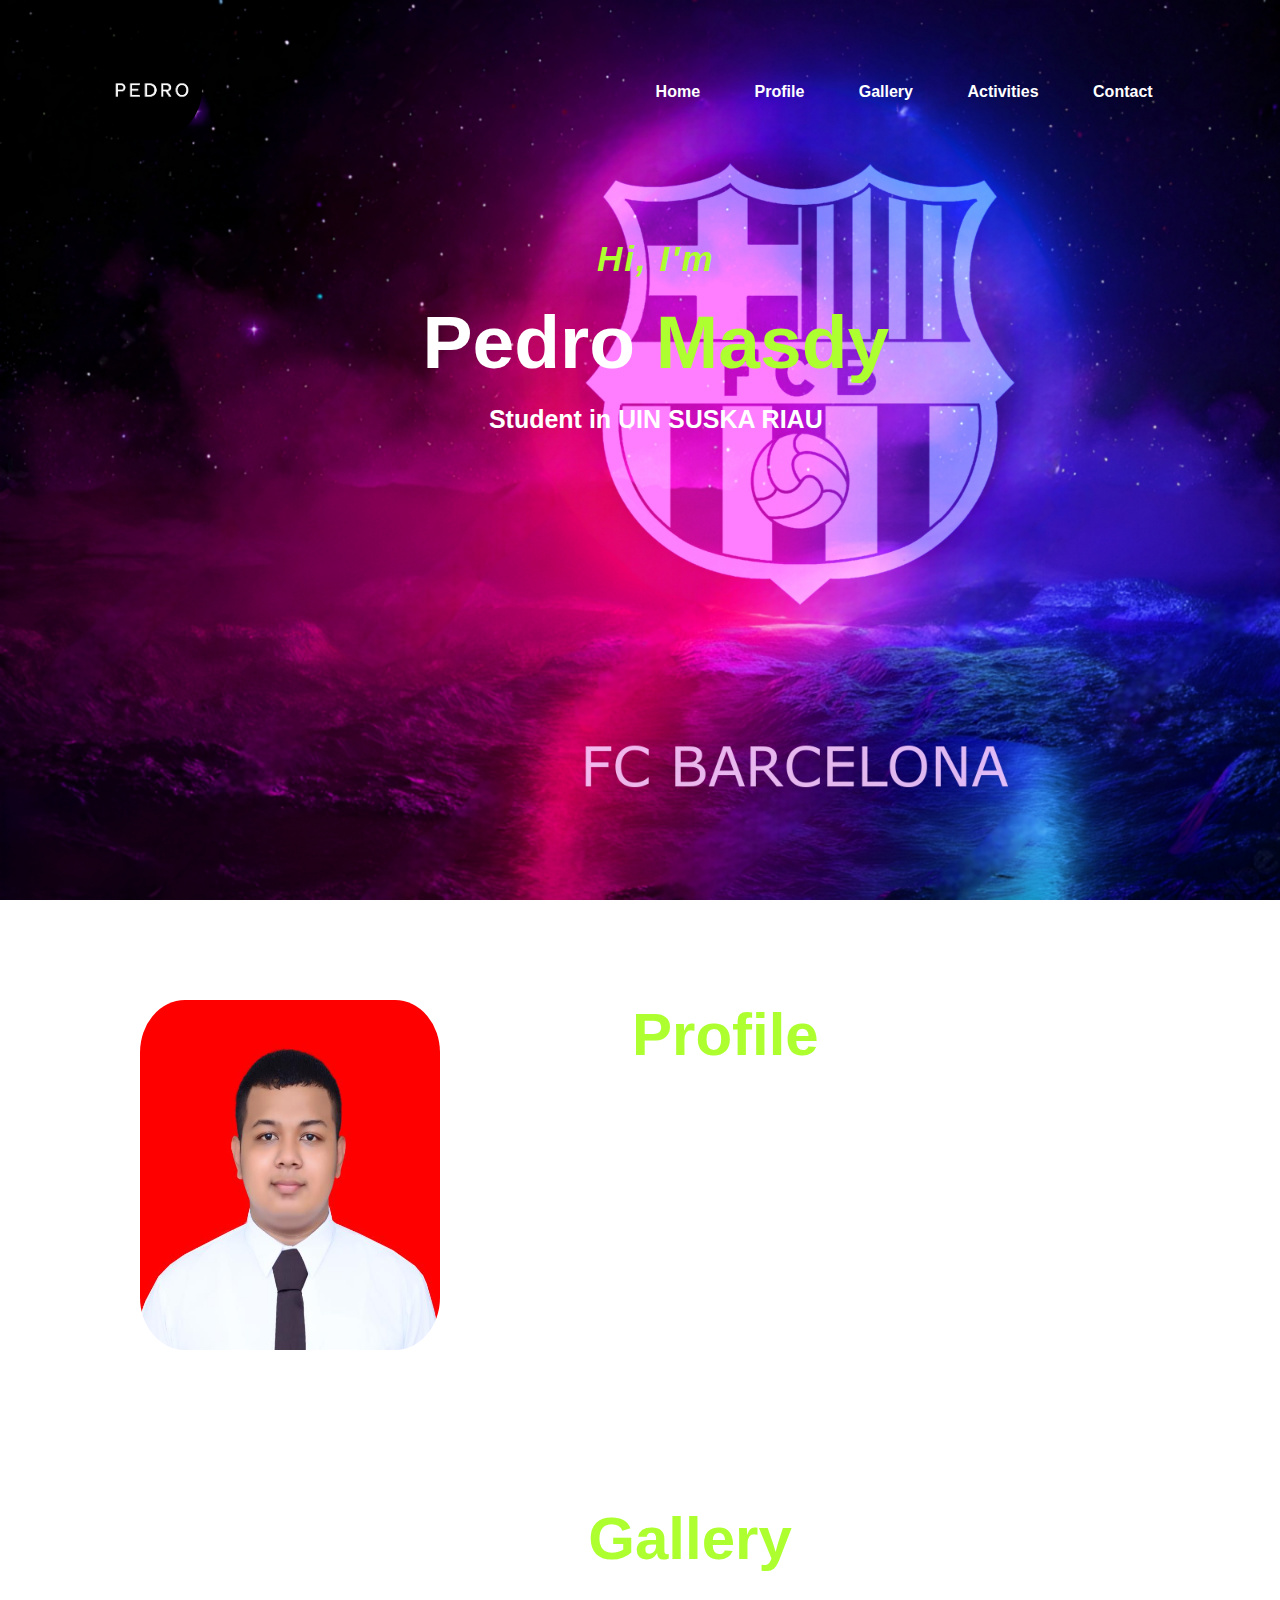
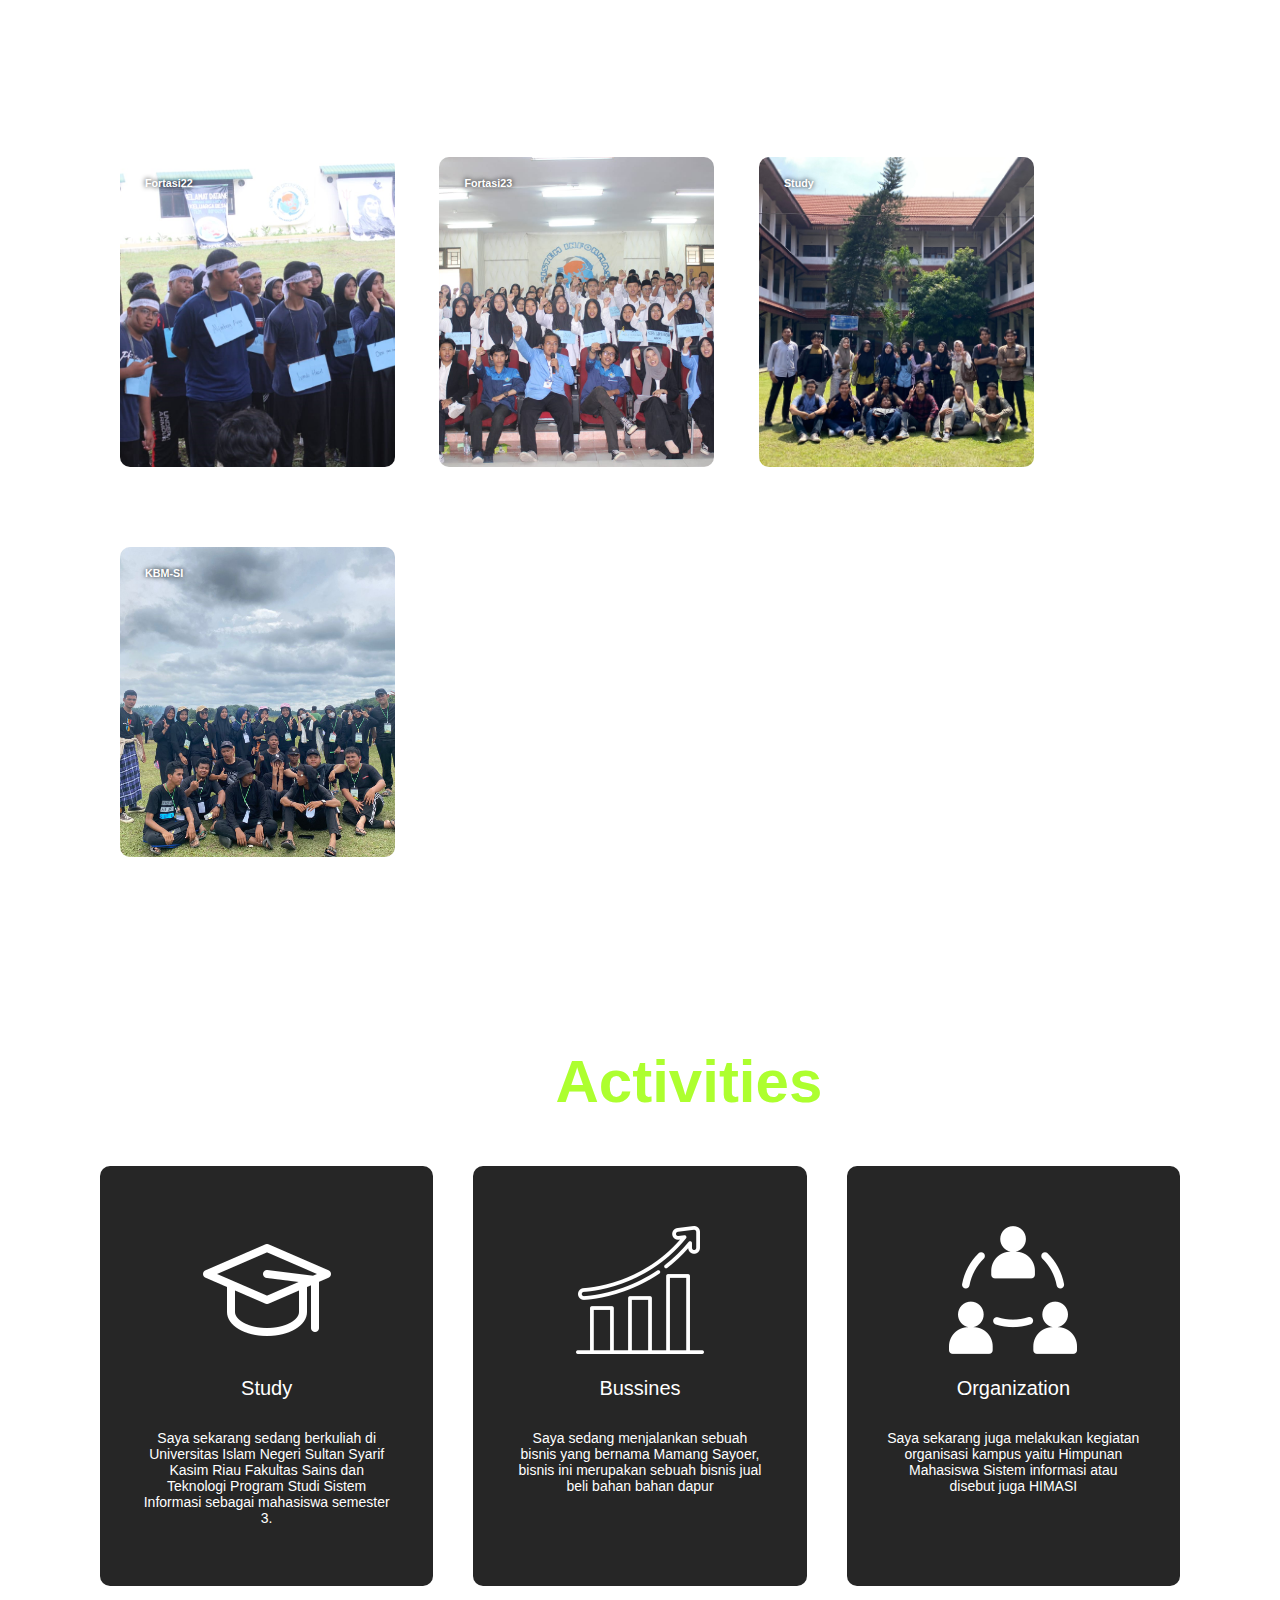
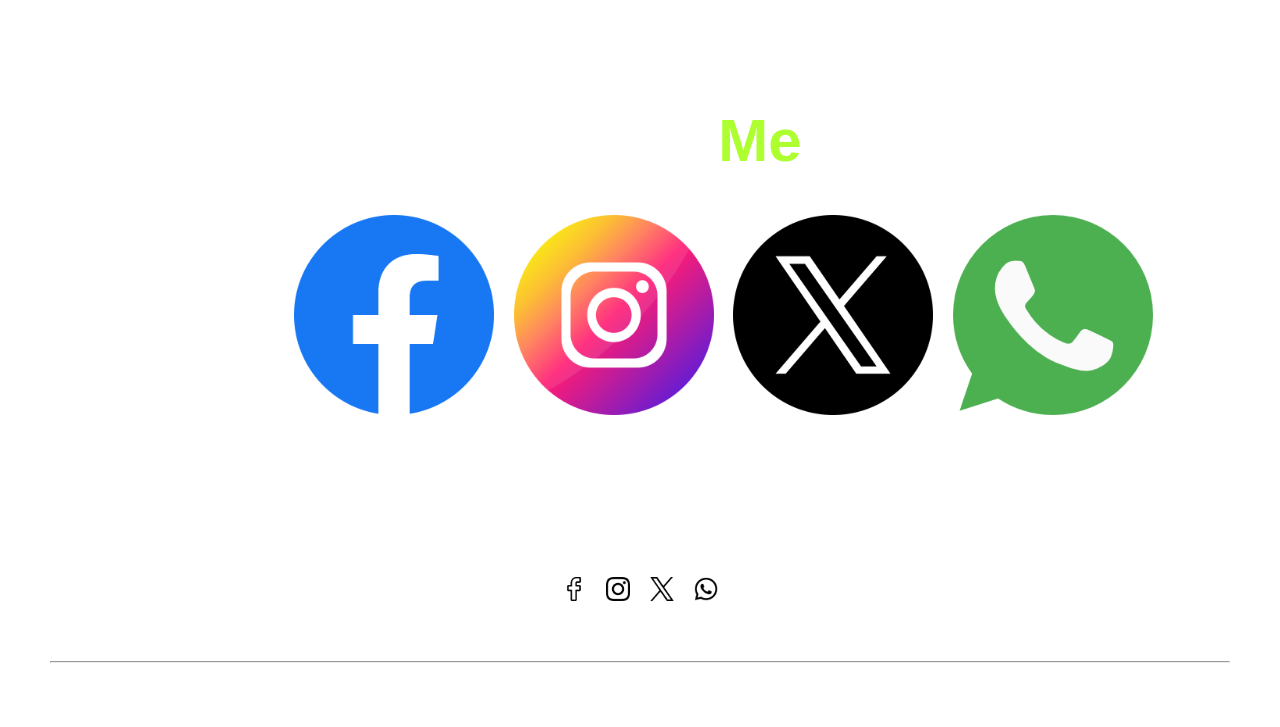
<file: index.html>
<!DOCTYPE html>
<html lang="en">
<head>
    <meta charset="UTF-8">
    <meta http-equiv="X-UA-Compatible" content="IE=edge">
    <meta name="viewport" content="width=device-width, initial-scale=1.0">
    <title>Pedro Masdy Website</title>
    <link rel="stylesheet" type="text/css" href="PEDRO2.css">
</head>
<body>
    <div id="home">
        <nav>
            <div class="logo"> 
                <a href="index.html"><img src="media/1.png"></a>   
            </div>
            <ul>
                <li><a href="Home.html">Home</a></li>
                <li><a href="Profile.html">Profile</a></li>
                <li><a href="gallery.html">Gallery</a></li>
                <li><a href="activities.html">Activities</a></li>
                <li><a href="contact.html">Contact</a></li>
            </ul>
        </nav>
        <div class="content">
            <h1>Hi, I'm</h1>
            <h2>Pedro <span>Masdy</span></h2>
            <h3>Student in UIN SUSKA RIAU</h3>
        </div>
    </div>

    <div id="profile">
        <div class="main">
            <div class="row">
                <div class="profile-main1">
                    <img src="media/pedro.jpg">
                </div>
                <div class="profile-main2">
                    <h5>My <span>Profile</span></h5>
                    <p class="p1">Perkenalkan nama saya Pedro Masdy, biasa dipanggil Nengok, 
                    Saya lahir pada tanggal 10 Desember 2003 di Kec.Tampan Kota
                    Pekanbaru Provinsi Riau. Desember ini saya berumur 20 tahun, saya tinggal di Pekanbaru</p>
                    <p class="p2">Di Pekanbaru saya berkuliah di Universitas Islam Negri Sultan Syarif 
                    Kasim Riau jurusan sistem informasi sbeagai mahasiswa semester 3. Selama berkuliah
                    saya mempelajari beberapa skill dianatarnya yaitu Perancangan sistem informasi, 
                    Database, Manajemen jaringan, dan juga Bahasa pemograman seperti java, html dan css</p>
                </div>
            </div>
        </div>
    </div>

    <div id="gallery">
        <div class="container">
            <div class="col">
                <h2>My <span>Gallery</span></h2>
                <p>Berikut ini adalah beberapa foto-foto yang sangat berkesan bagi saya seperti saya sebagai peserta FORTASI22, 
                saya sebagai Ketua Pelaksana FORTASI23, Pembelajaran Mingguan di Kampus Sukajadi, dan juga 
                mengikuti rangkaian acara Kemah Bakti Mahasiswa Sistem informasi </p>
            </div>
            <div class="col">
                <div class="card card1">
                    <h6>Fortasi22</h6>
                </div>
                <div class="card card2">
                    <h6>Fortasi23</h6>
                </div>
                <div class="card card3">
                    <h6>Study</h6>
                </div>
                <div class="card card4">
                    <h6>KBM-SI</h6>
                </div>
                <!-- <div class="card card5">
                    <h6>Study</h6> -->
                </div>
                </div>
        </div>

        <div id="activities">
            <div class="activity">
                <h2>My <span>Activities</span></h2>
                <div class="activity-list">
                    <div>
                        <a><img src="media/study.png"></a><br>
                        <h7>Study</h7>
                        <p>Saya sekarang sedang berkuliah di Universitas Islam Negeri Sultan Syarif 
                        Kasim Riau Fakultas Sains dan Teknologi Program Studi Sistem Informasi sebagai mahasiswa semester 3.</p>
                    </div>
                    <div>
                        <a><img src="media/bisnis.png"></a>
                        <h7>Bussines</h7>
                        <p>Saya sedang menjalankan sebuah bisnis yang bernama Mamang Sayoer, bisnis ini merupakan sebuah bisnis jual beli bahan bahan dapur </p>
                    </div>
                    <div>
                        <a><img src="media/organization.png"></a>
                        <h7>Organization</h7>
                        <p>Saya sekarang juga melakukan kegiatan organisasi kampus yaitu Himpunan Mahasiswa Sistem informasi
                            atau disebut juga HIMASI
                        </p>
                    </div>
                </div>
            </div>
        </div>

        <div id="contact">
            <div class="col">
                <h2 class="sub-title">Contact <span>Me</span></h2>
                <div class="contact-left">
                    <!-- <p><img src="media/paper-plane.png"></i>pedromasdy9@gmail.com</p>
                    <p><img src="media/telephone-call.png">0823 8847 9931</p> -->
                   <div style="padding-left:18%;" class="social-icons">
                        <a href="https://web.facebook.com/profile.php?id=100007355596956https://www.facebook.com/pedro.masdy.9"><img src="media/facebook1.png" height="200" width="200"></i></a>
                        <a href="https://www.instagram.com/pedro_masdy/"><img src="media/instagram1.png" height="200" width="200"></i></a>
                        <a href="https://twitter.com/pmasdy"><img src="media/twitter .png" width="200" height="200"></i></a>
                        <a href="https://wa.me/6282388479931"><img src="media/whatsapp.png" width="200" height="200"></i></a>
                    </div>
                </div>
                <div class="contact-right">
                   
                </div>
            </div>
        </div>

    <footer>
        
        <ul class="icon-social">
            <li><a href="https://web.facebook.com/profile.php?id=100007355596956"><img src="media/facebook 3.png"width="24" height="24"></a></li>
            <li><a href="https://www.instagram.com/anggimulya.21/"><img src="media/instagram 3.png"width="24" height="24"></a></li>
            <li><a href="https://twitter.com/pmasdy/"><img src="media/twitter 2.png" width="24" height="24"></a></li>
            <li><a href="https://wa.me/6282388479931"><img src="media/whatsapp (1).png" width="24" height="24"></a></li>
        </ul>
        <ul class="menu">
            <li><a href="Home.html">Home</a></li>
            <li><a href="Profile.html">Profile</a></li>
            <li><a href="gallery.html">Gallery</a></li>
            <li><a href="activities.html">Activities</a></li>
            <li><a href="contact.html">Contact</a></li>
        </ul>
       <hr> <p>Copyright by PedroMasdy</p><br>
       <!-- <p style="color: white; opacity: 100%;">Lorem ipsum dolor sit amet</p> -->
    </footer>
</body>
</html>
</file>
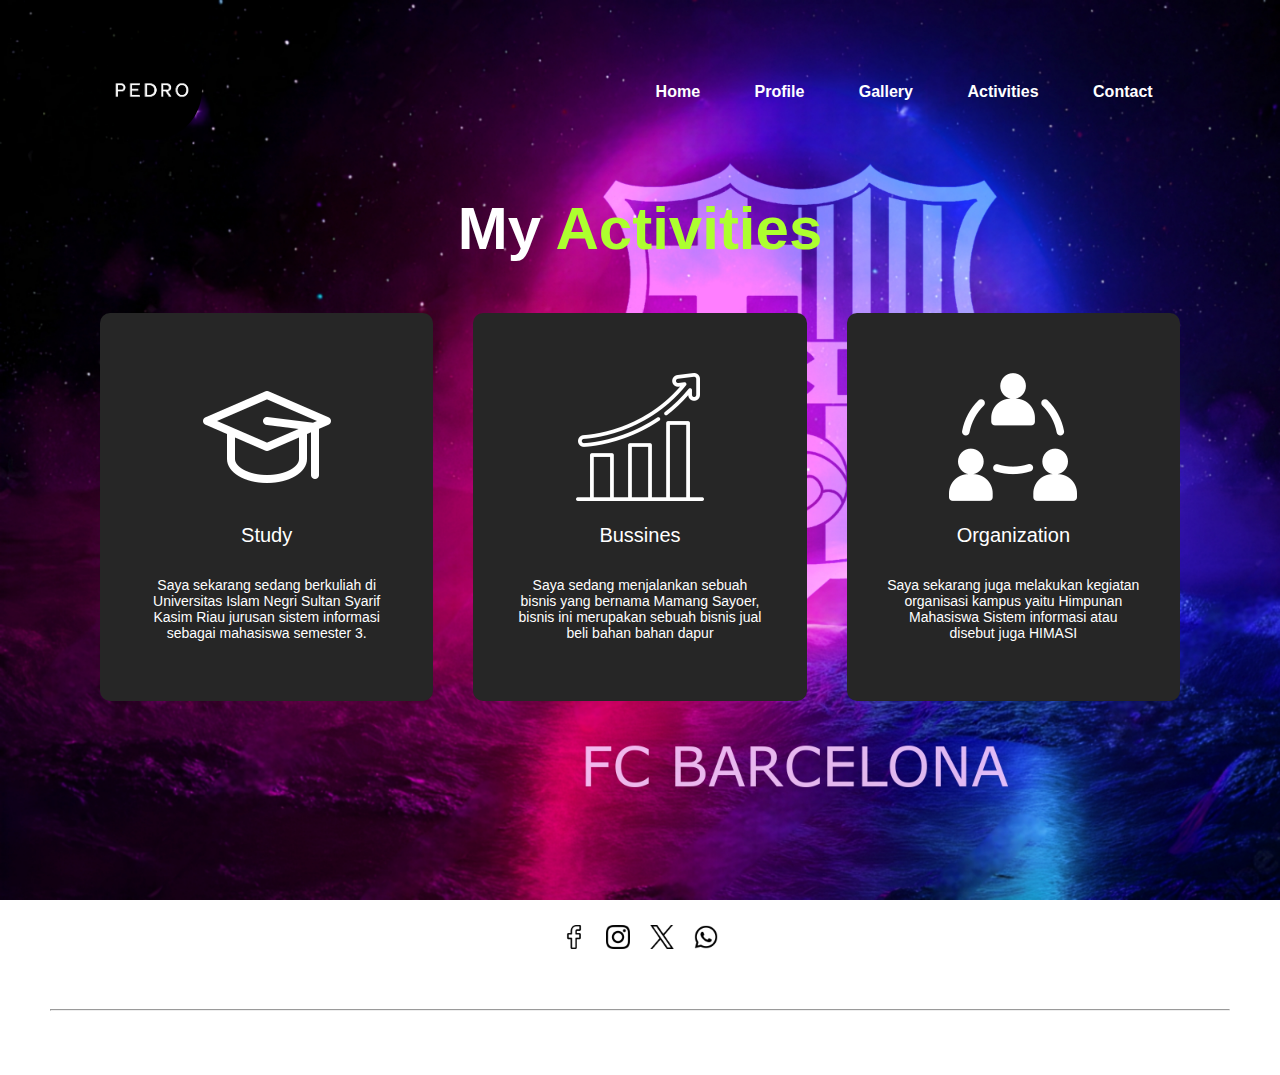
<file: activities.html>
<!DOCTYPE html>
<html lang="en">
<head>
    <meta charset="UTF-8">
    <meta http-equiv="X-UA-Compatible" content="IE=edge">
    <meta name="viewport" content="width=device-width, initial-scale=1.0">
    <title>Pedro Masdy Website</title>
    <link rel="stylesheet" type="text/css" href="PEDRO2.css">
</head>
<body>
    <div id="home">
        <nav>
            <div class="logo"> <a href="index.html"><img src="media/1.png"></a>
            </div>
            <ul>
                <li><a href="Home.html">Home</a></li>
                <li><a href="Profile.html">Profile</a></li>
                <li><a href="gallery.html">Gallery</a></li>
                <li><a href="activities.html">Activities</a></li>
                <li><a href="contact.html">Contact</a></li>
            </ul>
        </nav>
        <div id="activities">
            <div class="activity">
                <h2>My <span>Activities</span></h2>
                <div class="activity-list">
                    <div>
                        <a><img src="media/study.png"></a><br>
                        <h7>Study</h7>
                        <p>Saya sekarang sedang berkuliah di Universitas Islam Negri Sultan Syarif 
                        Kasim Riau jurusan sistem informasi sebagai mahasiswa semester 3.</p>
                    </div>
                    <div>
                        <a><img src="media/bisnis.png"></a>
                        <h7>Bussines</h7>
                        <p>Saya sedang menjalankan sebuah bisnis yang bernama Mamang Sayoer, bisnis ini merupakan sebuah bisnis jual beli bahan bahan dapur </p>
                    </div>
                    <div>
                        <a><img src="media/organization.png"></a>
                        <h7>Organization</h7>
                        <p>Saya sekarang juga melakukan kegiatan organisasi kampus yaitu Himpunan Mahasiswa Sistem informasi
                            atau disebut juga HIMASI
                        </p>
                    </div>
                </div>
            </div>
        </div>
        <!-- <div class="content">
            <h1>Hi, I'm</h1>
            <h2>Pedro <span>Masdy</span></h2>
            <h3>Student in UIN SUSKA RIAU</h3>
        </div> -->
    </div>

    <!-- <div id="profile">
        <div class="main">
            <div class="row">
                <div class="profile-main1">
                    <img src="media/pedro.jpg">
                </div>
                <div class="profile-main2">
                    <h5>My <span>Profile</span></h5>
                    <p class="p1">Perkenalkan nama saya Pedro Masdy, biasa dipanggil Nengok, 
                    Saya lahir pada tanggal 10 Desember 2003 di Kec.Tampan Kota
                    Pekanbaru Provinsi Riau. Desember ini saya berumur 20 tahun, saya tinggal di Pekanbaru</p>
                    <p class="p2">Di Pekanbaru saya berkuliah di Universitas Islam Negri Sultan Syarif 
                    Kasim Riau jurusan sistem informasi sbeagai mahasiswa semester 3. Selama berkuliah
                    saya menmmpelajari beberapa skill dianatarnya yaitu Perancangan sistem informasi, 
                    Database, Manajemen jaringan, dan juga Bahasa pemograman seperti java, html dan css</p>
                </div>
            </div>
        </div>
    </div> -->

    <!-- <div id="gallery">
        <div class="container">
            <div class="col">
                <h2>My <span>Gallery</span></h2>
                <p>Berikut ini adalah beberapa foto-foto yang sangat berkesan bagi saya seperti saya sebagai peserta FORTASI22, 
                saya sebagai Ketua Pelaksana FORTASI23, Pembelajaran Mingguan di Kampus Sukajadi, dan juga 
                mengikuti rangkaian acara Kemah Bakti Mahasiswa Sistem informasi </p>
            </div>
            <div class="col">
                <div class="card card1">
                    <h6>Fortasi22</h6>
                </div>
                <div class="card card2">
                    <h6>Fortasi23</h6>
                </div>
                <div class="card card3">
                    <h6>Study</h6>
                </div>
                <div class="card card4">
                    <h6>KBM-SI</h6>
                </div> -->
                <!-- <div class="card card5">
                    <h6>Study</h6>
                </div> -->
                <!-- </div>
        </div> -->

        

        <!-- <div id="contact">
            <div class="col">
                <h2 class="sub-title">Contact <span>Me</span></h2>
                <div class="contact-left">
                    <p><img src="media/paper-plane.png"></i>pedromasdy9@gmail.com</p>
                    <p><img src="media/telephone-call.png">0823 8847 9931</p>
                    <div class="social-icons">
                        <a href="https://web.facebook.com/profile.php?id=100007355596956https://www.facebook.com/pedro.masdy.9"><img src="media/facebook2.png" height="24" width="24"></i></a>
                        <a href="https://www.instagram.com/pedro_masdy/"><img src="media/instagram2.png" height="24" width="24"></i></a>
                        <a href="https://twitter.com/pmasdy"><img src="media/twitter.png" width="24" height="24"></i></a>
                    </div>
                </div>
                <div class="contact-right">
                   
                </div>
            </div>
        </div> -->

    <footer>
        
        <ul class="icon-social">
            <li><a href="https://web.facebook.com/profile.php?id=100007355596956"><img src="media/facebook 3.png"width="24" height="24"></a></li>
            <li><a href="https://www.instagram.com/anggimulya.21/"><img src="media/instagram 3.png"width="24" height="24"></a></li>
            <li><a href="https://twitter.com/pmasdy/"><img src="media/twitter 2.png" width="24" height="24"></a></li>
            <li><a href="https://wa.me/6282388479931"><img src="media/whatsapp (1).png" width="24" height="24"></a></li>
        </ul>
        <ul class="menu">
                <li><a href="Home.html">Home</a></li>
                <li><a href="Profile.html">Profile</a></li>
                <li><a href="gallery.html">Gallery</a></li>
                <li><a href="activities.html">Activities</a></li>
                <li><a href="contact.html">Contact</a></li>
        </ul>
       <hr> <p>Copyright by PedroMasdy</p><br>
       <!-- <p style="color: white; opacity: 100%;">Lorem ipsum dolor sit amet</p> -->
    </footer>
</body>
</html>
</file>
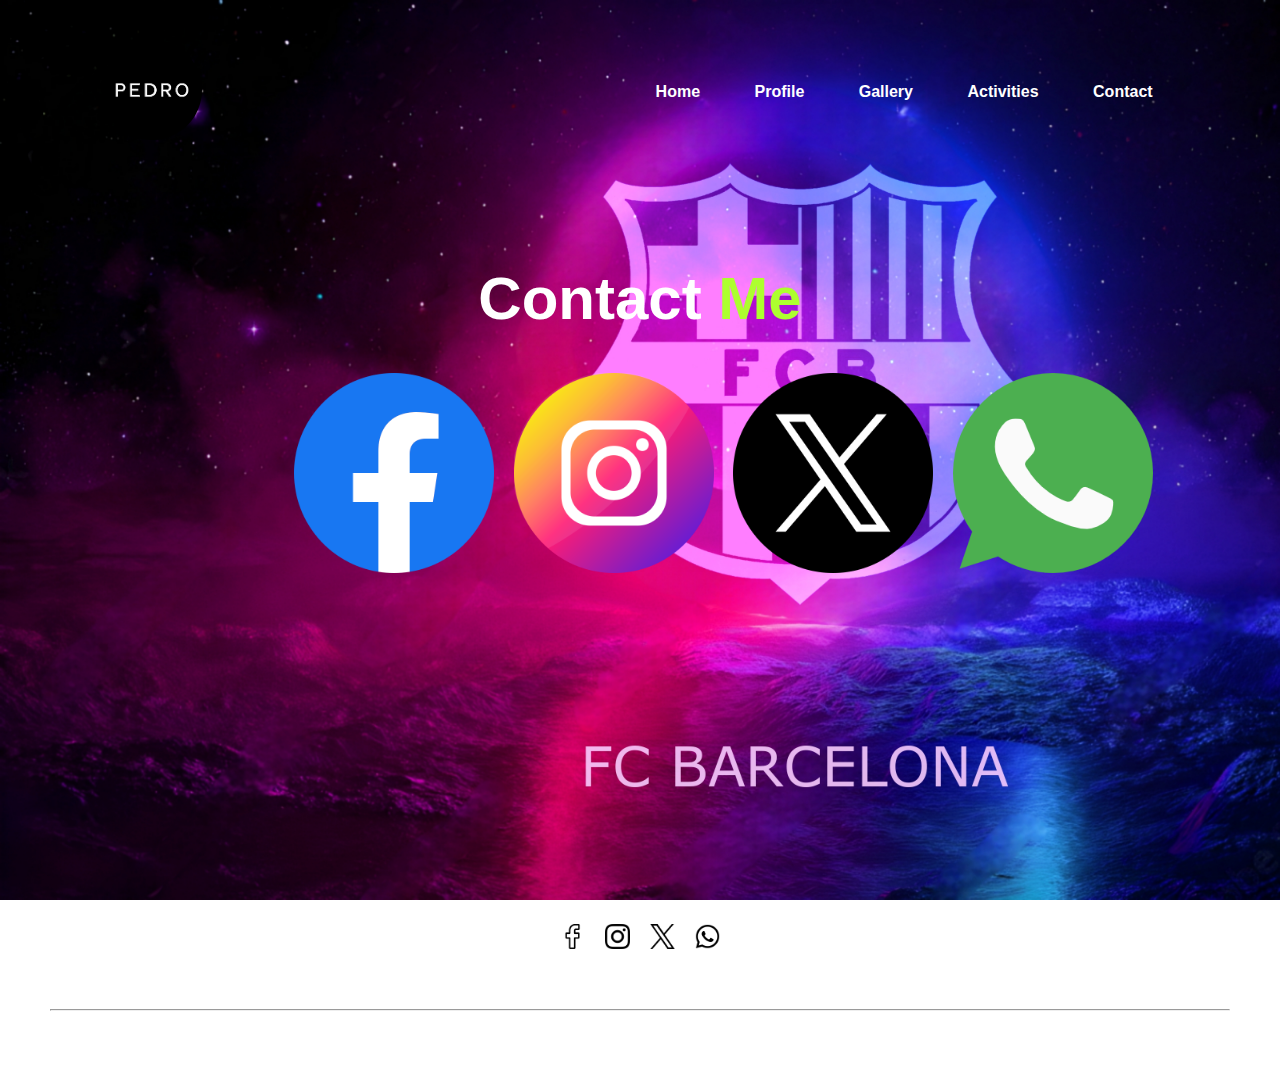
<file: contact.html>
<!DOCTYPE html>
<html lang="en">
<head>
    <meta charset="UTF-8">
    <meta http-equiv="X-UA-Compatible" content="IE=edge">
    <meta name="viewport" content="width=device-width, initial-scale=1.0">
    <title>Pedro Masdy Website</title>
    <link rel="stylesheet" type="text/css" href="PEDRO2.css">
</head>
<body>
    <div id="home">
        <nav>
            <div class="logo"> <a href="index.html"><img src="media/1.png"></a>
            </div>
            <ul>
                <li><a href="Home.html">Home</a></li>
                <li><a href="Profile.html">Profile</a></li>
                <li><a href="gallery.html">Gallery</a></li>
                <li><a href="activities.html">Activities</a></li>
                <li><a href="contact.html">Contact</a></li> 
            </ul>
        </nav>
        <div id="contact">
            <div class="col">
                <h2 class="sub-title">Contact <span>Me</span></h2>
                <div class="contact-left">
                    <!-- <p style="font-size: 40x;"><img src="media/paper-plane.png" width="50" height="50"></i>pedromasdy9@gmail.com</p>
                    <p><img src="media/telephone-call.png" width="50" height="50">0823 8847 9931</p> -->
                    <div style="padding-left:18%;" class="social-icons">
                        <a href="https://web.facebook.com/profile.php?id=100007355596956https://www.facebook.com/pedro.masdy.9"><img src="media/facebook1.png" height="200" width="200"></i></a>
                        <a href="https://www.instagram.com/pedro_masdy/"><img src="media/instagram1.png" height="200" width="200"></i></a>
                        <a href="https://twitter.com/pmasdy"><img src="media/twitter .png" width="200" height="200"></i></a>
                        <a href="https://wa.me/6282388479931"><img src="media/whatsapp.png" width="200" height="200"></i></a>

                    </div>
                </div>
                <div class="contact-right">
                   
                </div>
            </div>
        </div>
        <!-- <div class="content">
            <h1>Hi, I'm</h1>
            <h2>Pedro <span>Masdy</span></h2>
            <h3>Student in UIN SUSKA RIAU</h3>
        </div> -->
    </div>

    <!-- <div id="profile">
        <div class="main">
            <div class="row">
                <div class="profile-main1">
                    <img src="media/pedro.jpg">
                </div>
                <div class="profile-main2">
                    <h5>My <span>Profile</span></h5>
                    <p class="p1">Perkenalkan nama saya Pedro Masdy, biasa dipanggil Nengok, 
                    Saya lahir pada tanggal 10 Desember 2003 di Kec.Tampan Kota
                    Pekanbaru Provinsi Riau. Desember ini saya berumur 20 tahun, saya tinggal di Pekanbaru</p>
                    <p class="p2">Di Pekanbaru saya berkuliah di Universitas Islam Negri Sultan Syarif 
                    Kasim Riau jurusan sistem informasi sbeagai mahasiswa semester 3. Selama berkuliah
                    saya menmmpelajari beberapa skill dianatarnya yaitu Perancangan sistem informasi, 
                    Database, Manajemen jaringan, dan juga Bahasa pemograman seperti java, html dan css</p>
                </div>
            </div>
        </div>
    </div>

    <div id="gallery">
        <div class="container">
            <div class="col">
                <h2>My <span>Gallery</span></h2>
                <p>Berikut ini adalah beberapa foto-foto yang sangat berkesan bagi saya seperti saya sebagai peserta FORTASI22, 
                saya sebagai Ketua Pelaksana FORTASI23, Pembelajaran Mingguan di Kampus Sukajadi, dan juga 
                mengikuti rangkaian acara Kemah Bakti Mahasiswa Sistem informasi </p>
            </div>
            <div class="col">
                <div class="card card1">
                    <h6>Fortasi22</h6>
                </div>
                <div class="card card2">
                    <h6>Fortasi23</h6>
                </div>
                <div class="card card3">
                    <h6>Study</h6>
                </div>
                <div class="card card4">
                    <h6>KBM-SI</h6>
                </div>
                <div class="card card5">
                    <h6>Study</h6>
                </div>
                </div>
        </div>

        <div id="activities">
            <div class="activity">
                <h2>My <span>Activities</span></h2>
                <div class="activity-list">
                    <div>
                        <a><img src="media/study.png"></a><br>
                        <h7>Study</h7>
                        <p>Saya sekarang sedang berkuliah di Universitas Islam Negri Sultan Syarif 
                        Kasim Riau jurusan sistem informasi sebagai mahasiswa semester 3.</p>
                    </div>
                    <div>
                        <a><img src="media/bisnis.png"></a>
                        <h7>Bussines</h7>
                        <p>Saya sedang menjalankan sebuah bisnis yang bernama Mamang Sayoer, bisnis ini merupakan sebuah bisnis jual beli bahan bahan dapur </p>
                    </div>
                    <div>
                        <a><img src="media/organization.png"></a>
                        <h7>Organization</h7>
                        <p>Saya sekarang juga melakukan kegiatan organisasi kampus yaitu Himpunan Mahasiswa Sistem informasi
                            atau disebut juga HIMASI
                        </p>
                    </div>
                </div>
            </div>
        </div> -->

        

    <footer>
        
        <ul class="icon-social">
            <li><a href="https://web.facebook.com/profile.php?id=100007355596956"><img src="media/facebook 3.png"width="25" height="25"></a></li>
            <li><a href="https://www.instagram.com/anggimulya.21/"><img src="media/instagram 3.png"width="25" height="25"></a></li>
            <li><a href="https://twitter.com/pmasdy/"><img src="media/twitter 2.png" width="25" height="25"></a></li>
            <li><a href="https://wa.me/6282388479931"><img src="media/whatsapp (1).png" width="25" height="25"></a></li>

        </ul>
        <ul class="menu">
                <li><a href="Home.html">Home</a></li>
                <li><a href="Profile.html">Profile</a></li>
                <li><a href="gallery.html">Gallery</a></li>
                <li><a href="activities.html">Activities</a></li>
                <li><a href="contact.html">Contact</a></li>
        </ul>
       <hr> <p>Copyright by PedroMasdy</p><br>
       <!-- <p style="color: white; opacity: 100%;">Lorem ipsum dolor sit amet</p> -->
    </footer>
</body>
</html>
</file>
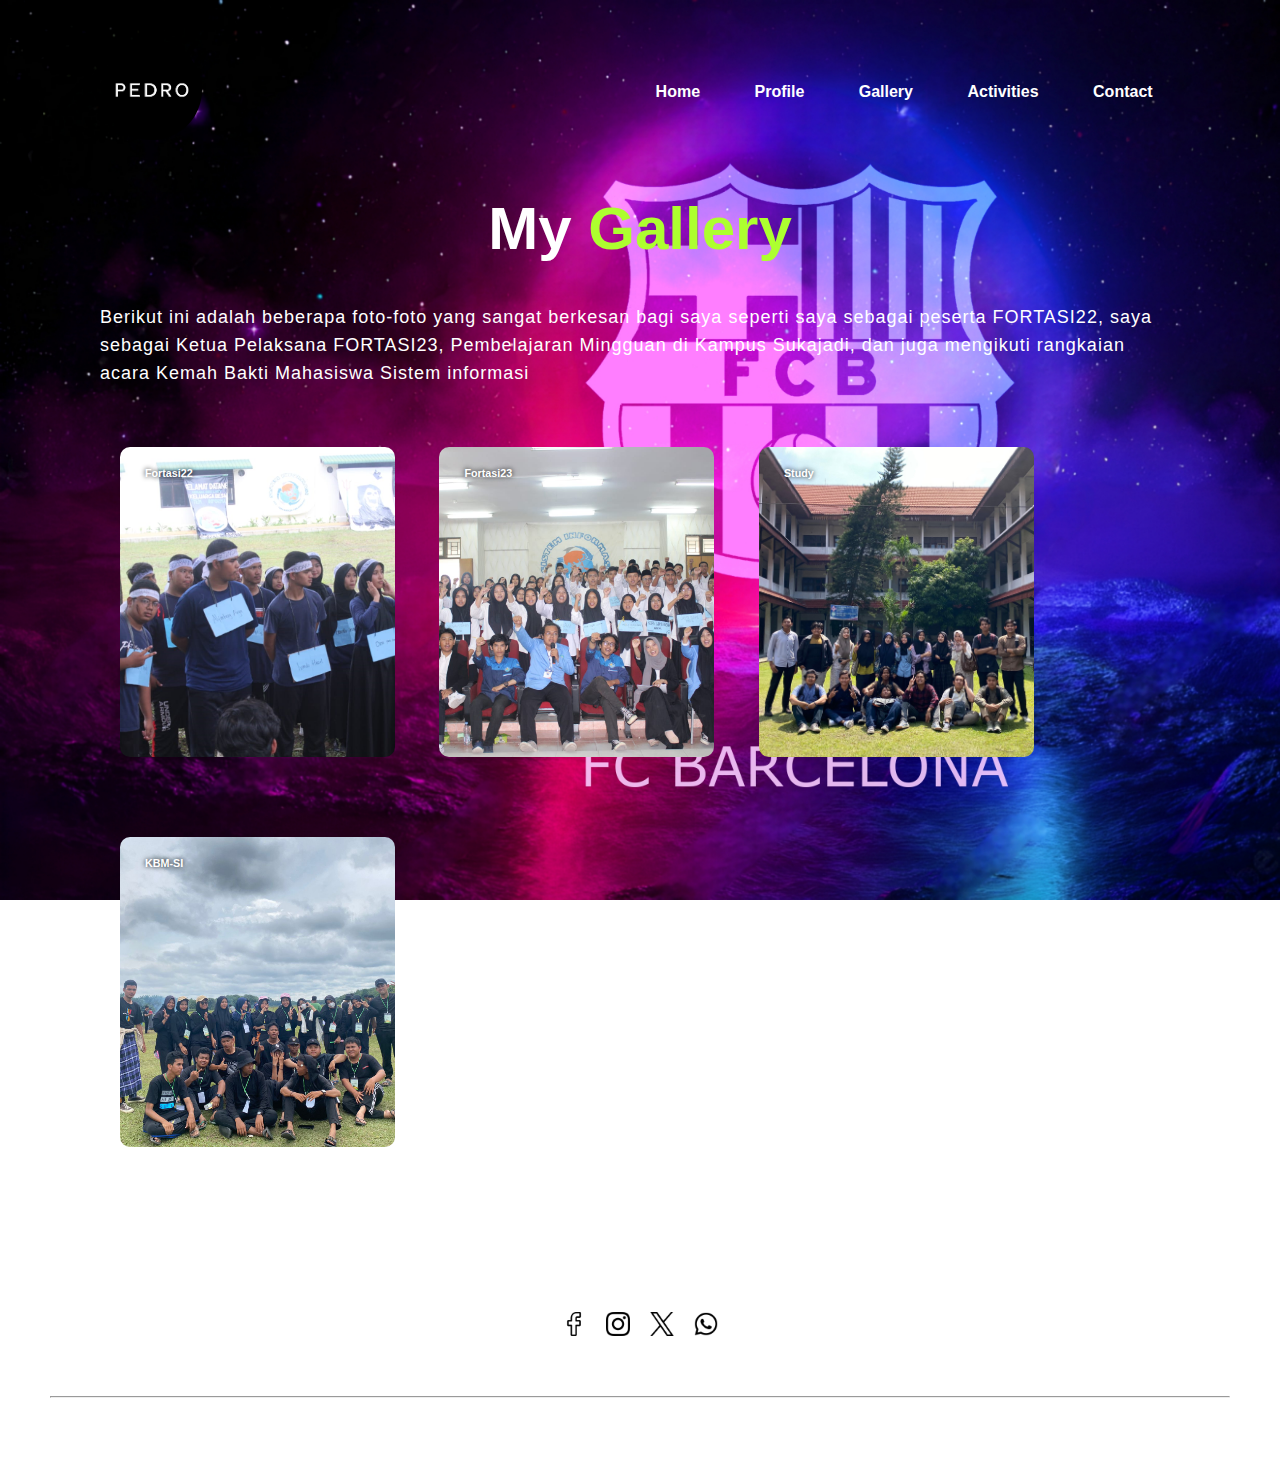
<file: gallery.html>
<!DOCTYPE html>
<html lang="en">
    <head>
        <meta charset="UTF-8">
        <meta http-equiv="X-UA-Compatible" content="IE=edge">
        <meta name="viewport" content="width=device-width, initial-scale=1.0">
        <title>Pedro Masdy Website</title>
        <link rel="stylesheet" type="text/css" href="PEDRO2.css">
    </head>
    <body>
        <div id="home">
            <nav>
                <div class="logo"> <a href="index.html"><img src="media/1.png"></a>
                </div>
                <ul>
                    <li><a href="Home.html">Home</a></li>
                    <li><a href="Profile.html">Profile</a></li>
                    <li><a href="gallery.html">Gallery</a></li>
                    <li><a href="activities.html">Activities</a></li>
                    <li><a href="contact.html">Contact</a></li>
                </ul>
        </nav>
        <div id="gallery">
            <div class="container">
                <div class="col">
                    <h2>My <span>Gallery</span></h2>
                    <p>Berikut ini adalah beberapa foto-foto yang sangat berkesan bagi saya seperti saya sebagai peserta FORTASI22, 
                    saya sebagai Ketua Pelaksana FORTASI23, Pembelajaran Mingguan di Kampus Sukajadi, dan juga 
                    mengikuti rangkaian acara Kemah Bakti Mahasiswa Sistem informasi </p>
                </div>
                <div class="col">
                    <div class="card card1">
                        <h6>Fortasi22</h6>
                    </div>
                    <div class="card card2">
                        <h6>Fortasi23</h6>
                    </div>
                    <div class="card card3">
                        <h6>Study</h6>
                    </div>
                    <div class="card card4">
                        <h6>KBM-SI</h6>
                    </div>
                    <!-- <div class="card card5">
                        <h6>Study</h6>
                    </div> -->
                    </div>
            </div>
        <!-- <div class="content">
            <h1>Hi, I'm</h1>
            <h2>Pedro <span>Masdy</span></h2>
            <h3>Student in UIN SUSKA RIAU</h3>
        </div> -->
    </div>
    
    <!-- <div id="profile">
        <div class="main">
            <div class="row">
                <div class="profile-main1">
                    <img src="media/pedro.jpg">
                </div>
                <div class="profile-main2">
                    <h5>My <span>Profile</span></h5>
                    <p class="p1">Perkenalkan nama saya Pedro Masdy, biasa dipanggil Nengok, 
                    Saya lahir pada tanggal 10 Desember 2003 di Kec.Tampan Kota
                    Pekanbaru Provinsi Riau. Desember ini saya berumur 20 tahun, saya tinggal di Pekanbaru</p>
                    <p class="p2">Di Pekanbaru saya berkuliah di Universitas Islam Negri Sultan Syarif 
                    Kasim Riau jurusan sistem informasi sbeagai mahasiswa semester 3. Selama berkuliah
                    saya menmmpelajari beberapa skill dianatarnya yaitu Perancangan sistem informasi, 
                    Database, Manajemen jaringan, dan juga Bahasa pemograman seperti java, html dan css</p>
                </div>
            </div>
        </div>
    </div> -->


        <!-- <div id="activities">
            <div class="activity">
                <h2>My <span>Activities</span></h2>
                <div class="activity-list">
                    <div>
                        <a><img src="media/study.png"></a><br>
                        <h7>Study</h7>
                        <p>Saya sekarang sedang berkuliah di Universitas Islam Negri Sultan Syarif 
                        Kasim Riau jurusan sistem informasi sebagai mahasiswa semester 3.</p>
                    </div>
                    <div>
                        <a><img src="media/bisnis.png"></a>
                        <h7>Bussines</h7>
                        <p>Saya sedang menjalankan sebuah bisnis yang bernama Mamang Sayoer, bisnis ini merupakan sebuah bisnis jual beli bahan bahan dapur </p>
                    </div>
                    <div>
                        <a><img src="media/organization.png"></a>
                        <h7>Organization</h7>
                        <p>Saya sekarang juga melakukan kegiatan organisasi kampus yaitu Himpunan Mahasiswa Sistem informasi
                            atau disebut juga HIMASI
                        </p>
                    </div>
                </div>
            </div>
        </div>

        <div id="contact">
            <div class="col">
                <h2 class="sub-title">Contact <span>Me</span></h2>
                <div class="contact-left">
                    <p><img src="media/paper-plane.png"></i>pedromasdy9@gmail.com</p>
                    <p><img src="media/telephone-call.png">0823 8847 9931</p>
                    <div class="social-icons">
                        <a href="https://web.facebook.com/profile.php?id=100007355596956https://www.facebook.com/pedro.masdy.9"><img src="media/facebook2.png" height="24" width="24"></i></a>
                        <a href="https://www.instagram.com/pedro_masdy/"><img src="media/instagram2.png" height="24" width="24"></i></a>
                        <a href="https://twitter.com/pmasdy"><img src="media/twitter.png" width="24" height="24"></i></a>
                    </div>
                </div>
                <div class="contact-right">
                   
                </div>
            </div>
        </div> -->

    <footer>
        
        <ul class="icon-social">
            <li><a href="https://web.facebook.com/profile.php?id=100007355596956"><img src="media/facebook 3.png"width="24" height="24"></a></li>
            <li><a href="https://www.instagram.com/anggimulya.21/"><img src="media/instagram 3.png"width="24" height="24"></a></li>
            <li><a href="https://twitter.com/pmasdy/"><img src="media/twitter 2.png" width="24" height="24"></a></li>
            <li><a href="https://wa.me/6282388479931"><img src="media/whatsapp (1).png" width="24" height="24"></a></li>
        </ul>
        <ul class="menu">
                <li><a href="Home.html">Home</a></li>
                <li><a href="Profile.html">Profile</a></li>
                <li><a href="gallery.html">Gallery</a></li>
                <li><a href="activities.html">Activities</a></li>
                <li><a href="contact.html">Contact</a></li>
        </ul>
       <hr> <p>Copyright by PedroMasdy</p><br>
       <!-- <p style="color: white; opacity: 100%;">Lorem ipsum dolor sit amet</p> -->
    </footer>
</body>
</html>
</file>
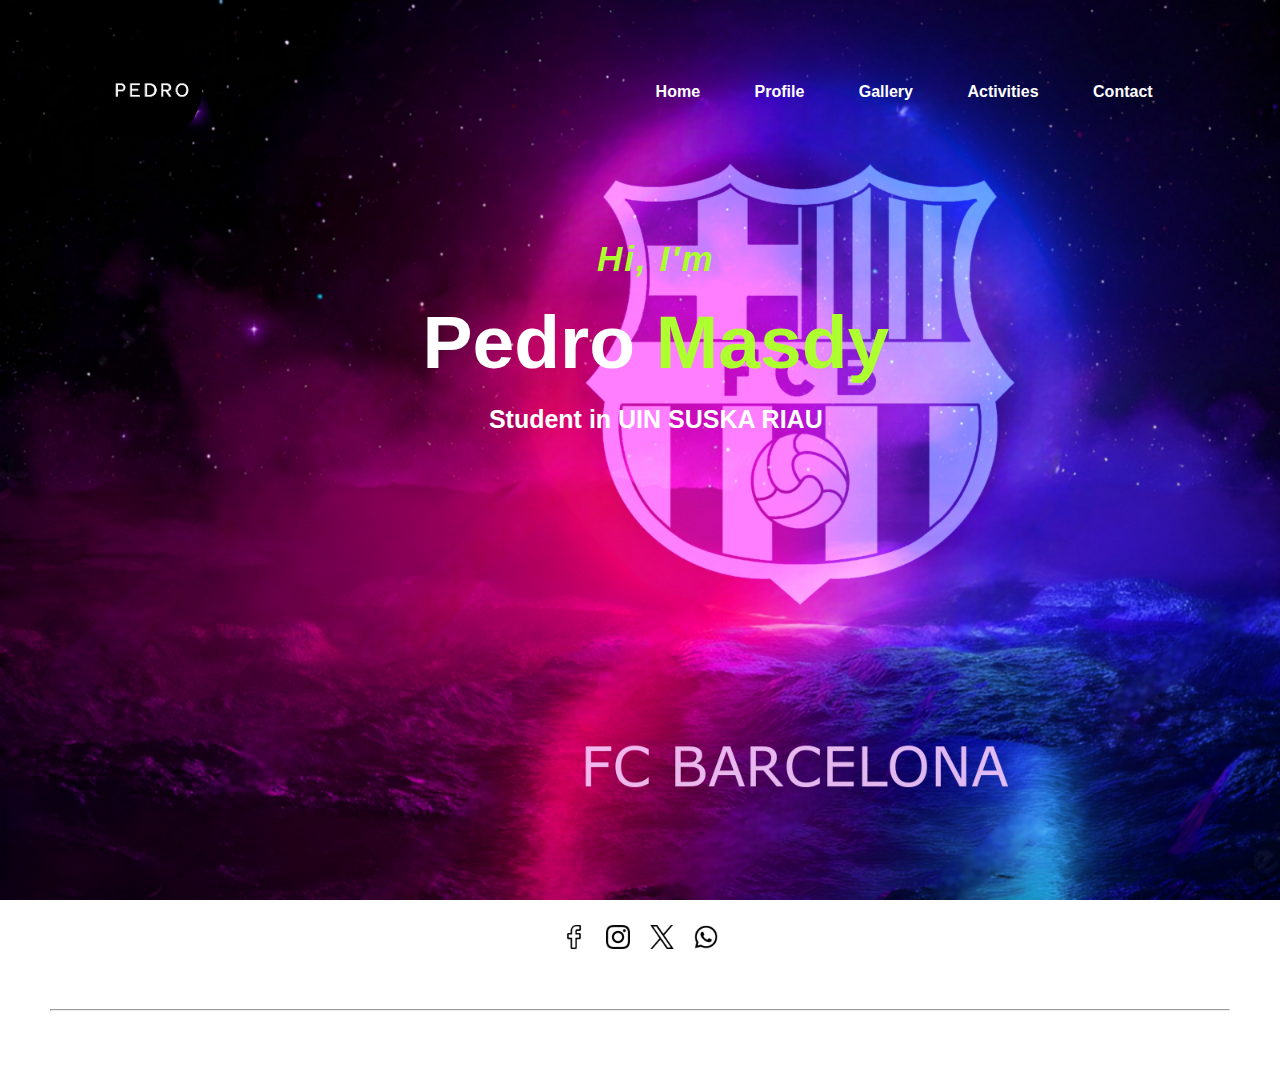
<file: Home.html>
<!DOCTYPE html>
<html lang="en">
<head>
    <meta charset="UTF-8">
    <meta http-equiv="X-UA-Compatible" content="IE=edge">
    <meta name="viewport" content="width=device-width, initial-scale=1.0">
    <title>Pedro Masdy Website</title>
    <link rel="stylesheet" type="text/css" href="PEDRO2.css">
</head>
<body>
    <div id="home">
        <nav>
            <div class="logo">
                <a href="index.html"><img src="media/1.png"></a>
            </div>
            <ul>
                <li><a href="Home.html">Home</a></li>
                <li><a href="Profile.html">Profile</a></li>
                <li><a href="gallery.html">Gallery</a></li>
                <li><a href="activities.html">Activities</a></li>
                <li><a href="contact.html">Contact</a></li>
            </ul>
        </nav>
        <div class="content">
            <h1>Hi, I'm</h1>
            <h2>Pedro <span>Masdy</span></h2>
            <h3>Student in UIN SUSKA RIAU</h3>
        </div>
    </div>

    <!-- <div id="profile">
        <div class="main">
            <div class="row">
                <div class="profile-main1">
                    <img src="media/pedro.jpg">
                </div>
                <div class="profile-main2">
                    <h5>My <span>Profile</span></h5>
                    <p class="p1">Perkenalkan nama saya Pedro Masdy, biasa dipanggil Nengok, 
                    Saya lahir pada tanggal 10 Desember 2003 di Kec.Tampan Kota
                    Pekanbaru Provinsi Riau. Desember ini saya berumur 20 tahun, saya tinggal di Pekanbaru</p>
                    <p class="p2">Di Pekanbaru saya berkuliah di Universitas Islam Negri Sultan Syarif 
                    Kasim Riau jurusan sistem informasi sbeagai mahasiswa semester 3. Selama berkuliah
                    saya menmmpelajari beberapa skill dianatarnya yaitu Perancangan sistem informasi, 
                    Database, Manajemen jaringan, dan juga Bahasa pemograman seperti java, html dan css</p>
                </div>
            </div>
        </div>
    </div>

    <div id="gallery">
        <div class="container">
            <div class="col">
                <h2>My <span>Gallery</span></h2>
                <p>Berikut ini adalah beberapa foto-foto yang sangat berkesan bagi saya seperti saya sebagai peserta FORTASI22, 
                saya sebagai Ketua Pelaksana FORTASI23, Pembelajaran Mingguan di Kampus Sukajadi, dan juga 
                mengikuti rangkaian acara Kemah Bakti Mahasiswa Sistem informasi </p>
            </div>
            <div class="col">
                <div class="card card1">
                    <h6>Fortasi22</h6>
                </div>
                <div class="card card2">
                    <h6>Fortasi23</h6>
                </div>
                <div class="card card3">
                    <h6>Study</h6>
                </div>
                <div class="card card4">
                    <h6>KBM-SI</h6>
                </div>
                <div class="card card5">
                    <h6>Study</h6>
                </div>
                </div>
        </div>

        <div id="activities">
            <div class="activity">
                <h2>My <span>Activities</span></h2>
                <div class="activity-list">
                    <div>
                        <a><img src="media/study.png"></a><br>
                        <h7>Study</h7>
                        <p>Saya sekarang sedang berkuliah di Universitas Islam Negri Sultan Syarif 
                        Kasim Riau jurusan sistem informasi sebagai mahasiswa semester 3.</p>
                    </div>
                    <div>
                        <a><img src="media/bisnis.png"></a>
                        <h7>Bussines</h7>
                        <p>Saya sedang menjalankan sebuah bisnis yang bernama Mamang Sayoer, bisnis ini merupakan sebuah bisnis jual beli bahan bahan dapur </p>
                    </div>
                    <div>
                        <a><img src="media/organization.png"></a>
                        <h7>Organization</h7>
                        <p>Saya sekarang juga melakukan kegiatan organisasi kampus yaitu Himpunan Mahasiswa Sistem informasi
                            atau disebut juga HIMASI
                        </p>
                    </div>
                </div>
            </div>
        </div>

        <div id="contact">
            <div class="col">
                <h2 class="sub-title">Contact <span>Me</span></h2>
                <div class="contact-left">
                    <p><img src="media/paper-plane.png"></i>pedromasdy9@gmail.com</p>
                    <p><img src="media/telephone-call.png">0823 8847 9931</p>
                    <div class="social-icons">
                        <a href="https://web.facebook.com/profile.php?id=100007355596956https://www.facebook.com/pedro.masdy.9"><img src="media/facebook2.png" height="24" width="24"></i></a>
                        <a href="https://www.instagram.com/pedro_masdy/"><img src="media/instagram2.png" height="24" width="24"></i></a>
                        <a href="https://twitter.com/pmasdy"><img src="media/twitter.png" width="24" height="24"></i></a>
                    </div>
                </div>
                <div class="contact-right">
                   
                </div>
            </div>
        </div> -->

    <footer>
        
        <ul class="icon-social">
            <li><a href="https://web.facebook.com/profile.php?id=100007355596956"><img src="media/facebook 3.png"width="24" height="24"></a></li>
            <li><a href="https://www.instagram.com/anggimulya.21/"><img src="media/instagram 3.png"width="24" height="24"></a></li>
            <li><a href="https://twitter.com/pmasdy/"><img src="media/twitter 2.png" width="24" height="24"></a></li>
            <li><a href="https://wa.me/6282388479931"><img src="media/whatsapp (1).png" width="24" height="24"></a></li>
        </ul>
        <ul class="menu">
            <li><a href="Home.html">Home</a></li>
            <li><a href="Profile.html">Profile</a></li>
            <li><a href="gallery.html">Gallery</a></li>
            <li><a href="activities.html">Activities</a></li>
            <li><a href="contact.html">Contact</a></li>
        </ul>
       <hr> <p>Copyright by PedroMasdy</p><br>
       <!-- <p style="color: white; opacity: 100%;">Lorem ipsum dolor sit amet</p> -->
    </footer>
</body>
</html>
</file>
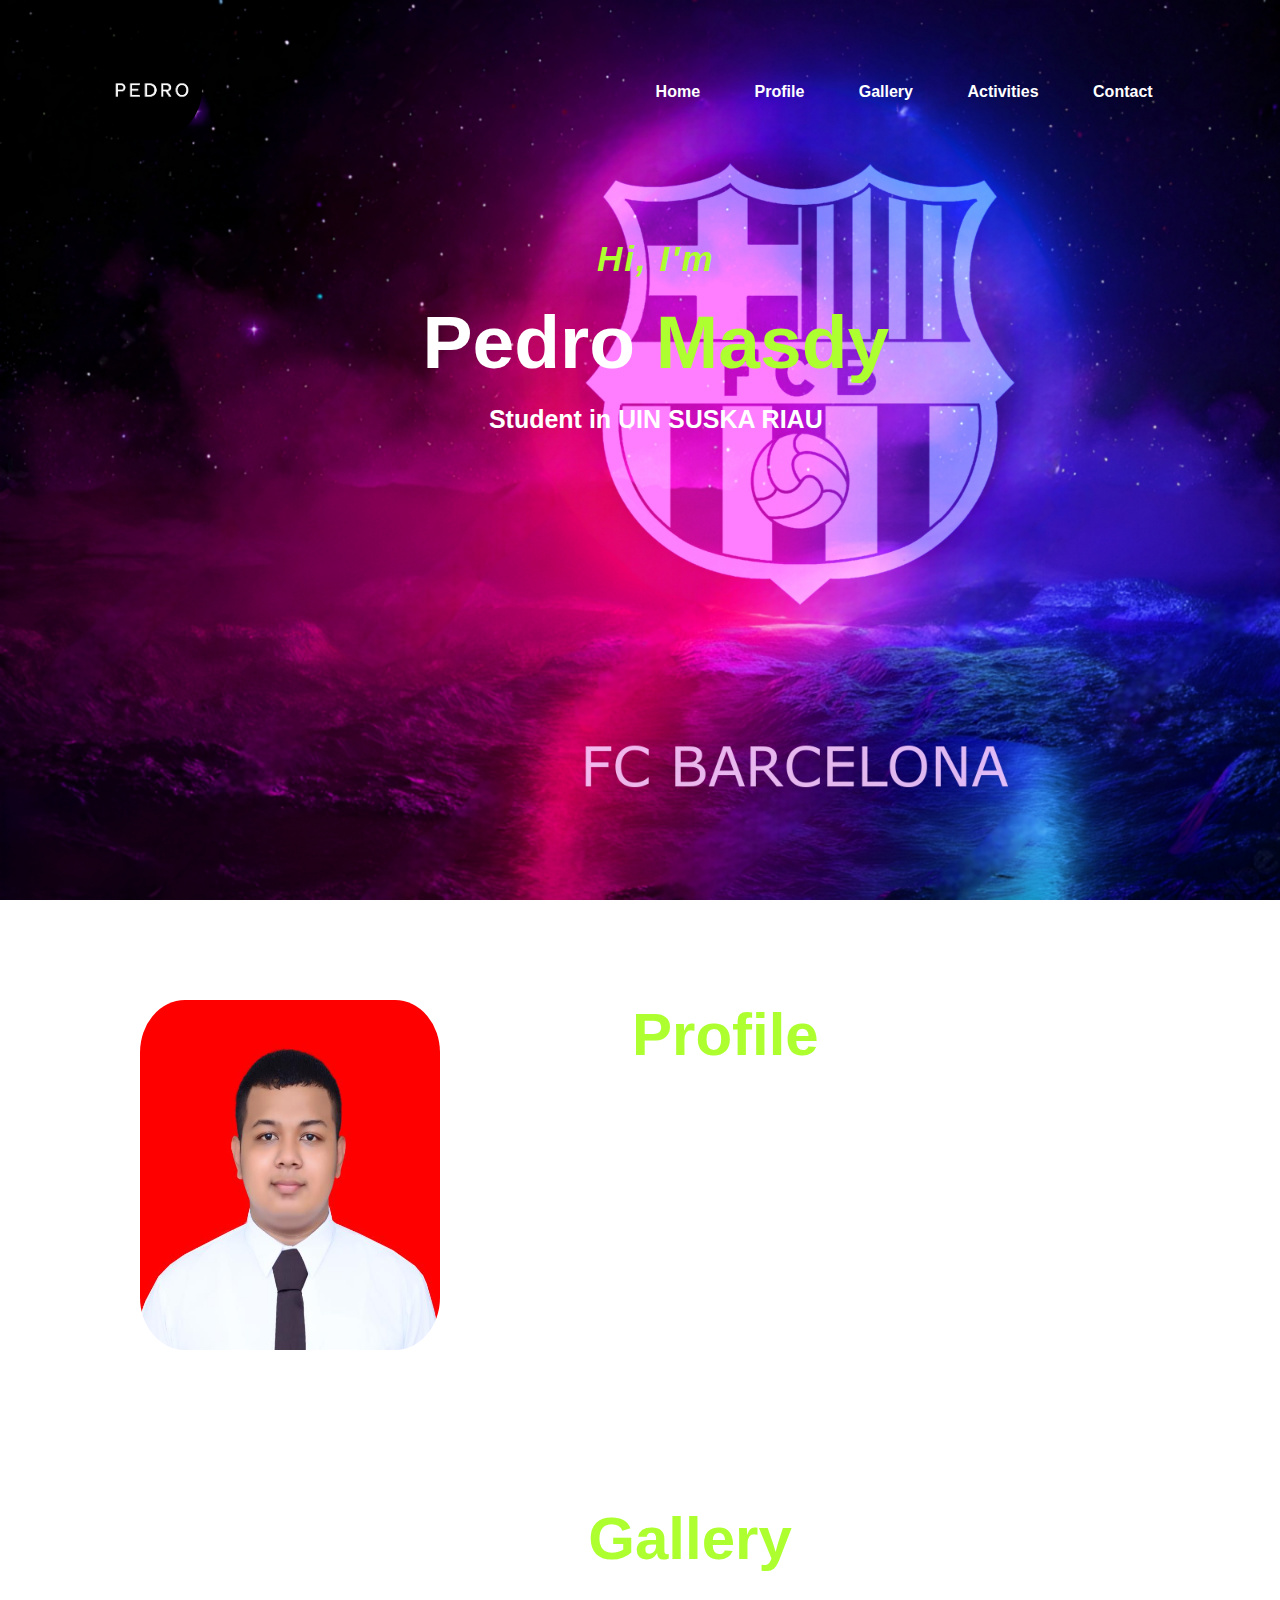
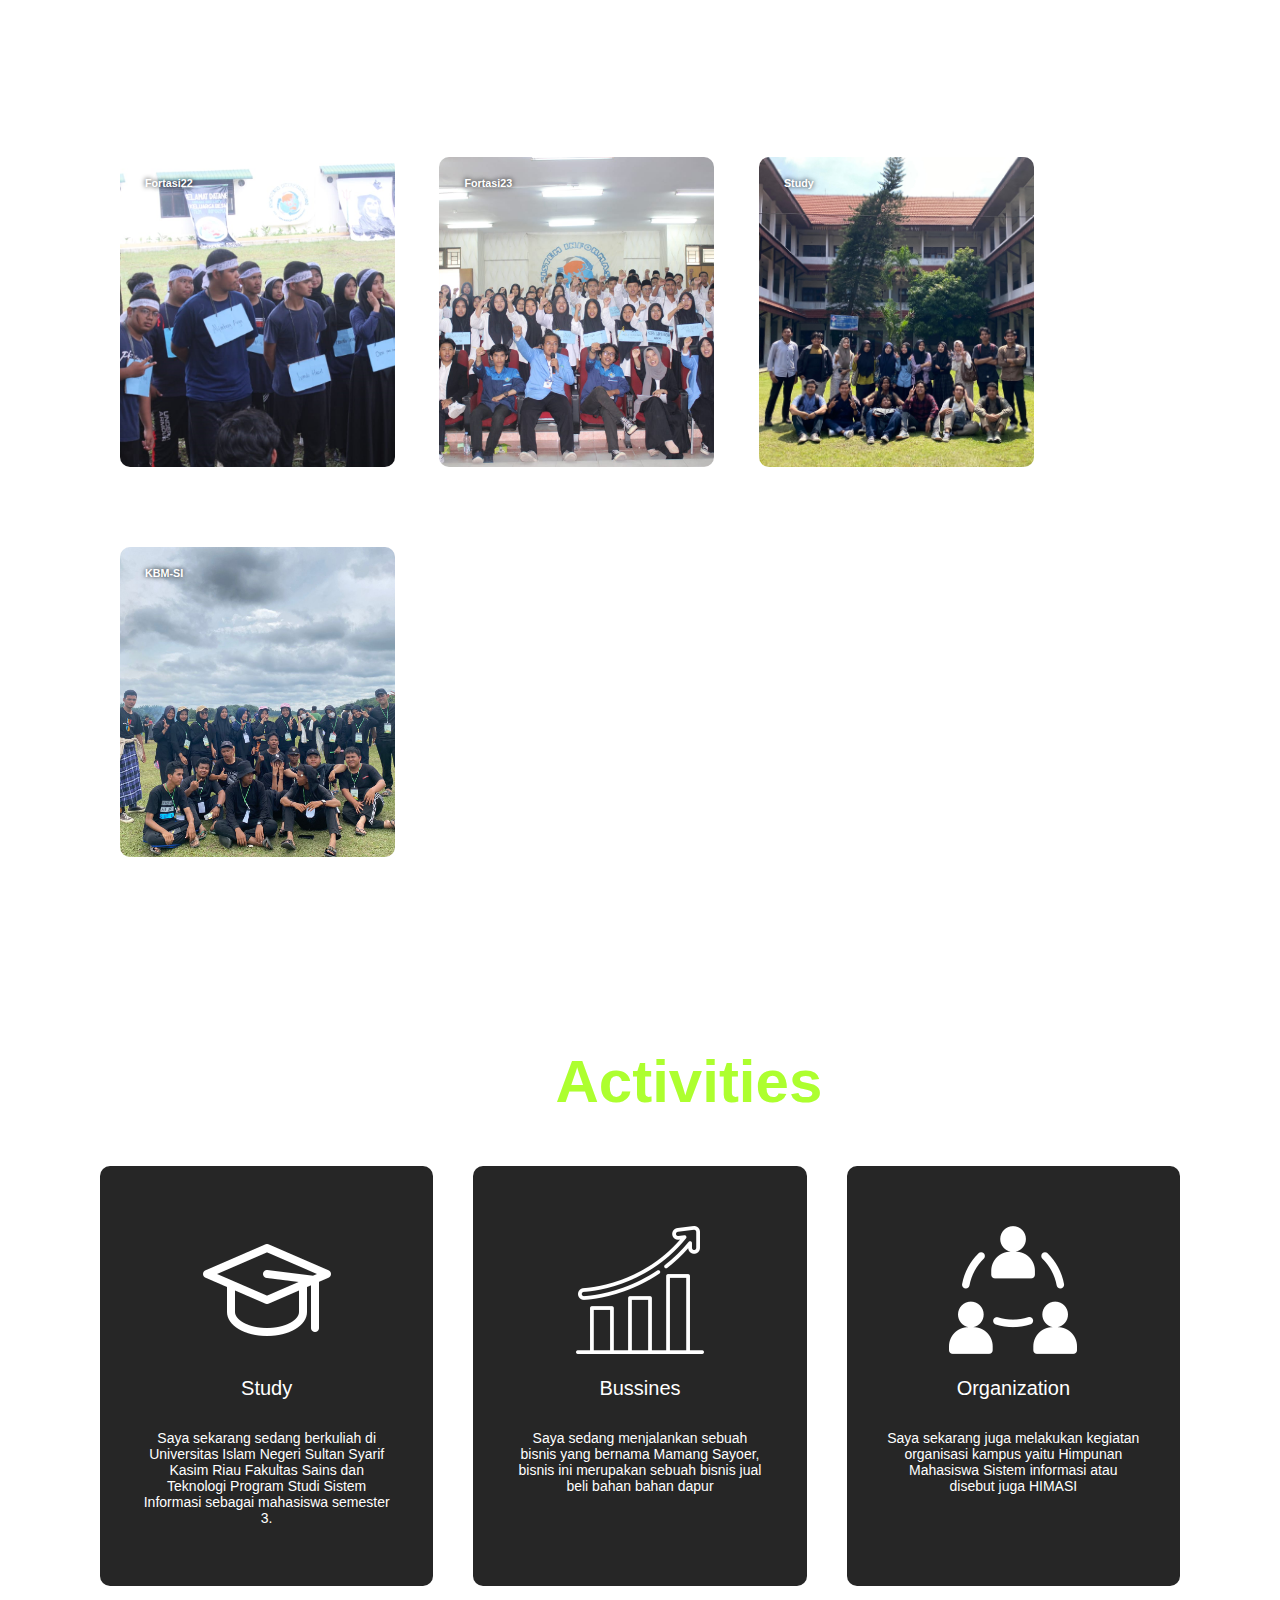
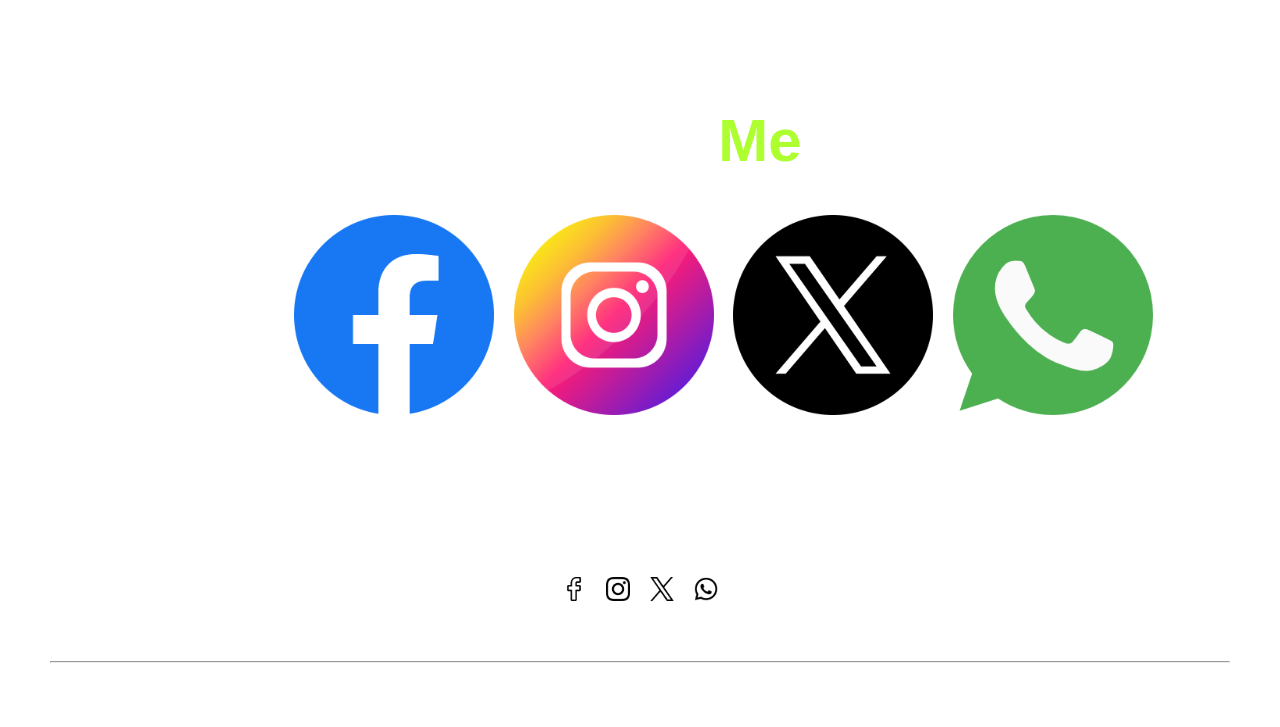
<file: PEDRO1.html>
<!DOCTYPE html>
<html lang="en">
<head>
    <meta charset="UTF-8">
    <meta http-equiv="X-UA-Compatible" content="IE=edge">
    <meta name="viewport" content="width=device-width, initial-scale=1.0">
    <title>Pedro Masdy Website</title>
    <link rel="stylesheet" type="text/css" href="PEDRO2.css">
</head>
<body>
    <div id="home">
        <nav>
            <div class="logo"> 
                <a href="PEDRO1.html"><img src="media/1.png"></a>   
            </div>
            <ul>
                <li><a href="Home.html">Home</a></li>
                <li><a href="Profile.html">Profile</a></li>
                <li><a href="gallery.html">Gallery</a></li>
                <li><a href="activities.html">Activities</a></li>
                <li><a href="contact.html">Contact</a></li>
            </ul>
        </nav>
        <div class="content">
            <h1>Hi, I'm</h1>
            <h2>Pedro <span>Masdy</span></h2>
            <h3>Student in UIN SUSKA RIAU</h3>
        </div>
    </div>

    <div id="profile">
        <div class="main">
            <div class="row">
                <div class="profile-main1">
                    <img src="media/pedro.jpg">
                </div>
                <div class="profile-main2">
                    <h5>My <span>Profile</span></h5>
                    <p class="p1">Perkenalkan nama saya Pedro Masdy, biasa dipanggil Nengok, 
                    Saya lahir pada tanggal 10 Desember 2003 di Kec.Tampan Kota
                    Pekanbaru Provinsi Riau. Desember ini saya berumur 20 tahun, saya tinggal di Pekanbaru</p>
                    <p class="p2">Di Pekanbaru saya berkuliah di Universitas Islam Negri Sultan Syarif 
                    Kasim Riau jurusan sistem informasi sbeagai mahasiswa semester 3. Selama berkuliah
                    saya mempelajari beberapa skill dianatarnya yaitu Perancangan sistem informasi, 
                    Database, Manajemen jaringan, dan juga Bahasa pemograman seperti java, html dan css</p>
                </div>
            </div>
        </div>
    </div>

    <div id="gallery">
        <div class="container">
            <div class="col">
                <h2>My <span>Gallery</span></h2>
                <p>Berikut ini adalah beberapa foto-foto yang sangat berkesan bagi saya seperti saya sebagai peserta FORTASI22, 
                saya sebagai Ketua Pelaksana FORTASI23, Pembelajaran Mingguan di Kampus Sukajadi, dan juga 
                mengikuti rangkaian acara Kemah Bakti Mahasiswa Sistem informasi </p>
            </div>
            <div class="col">
                <div class="card card1">
                    <h6>Fortasi22</h6>
                </div>
                <div class="card card2">
                    <h6>Fortasi23</h6>
                </div>
                <div class="card card3">
                    <h6>Study</h6>
                </div>
                <div class="card card4">
                    <h6>KBM-SI</h6>
                </div>
                <!-- <div class="card card5">
                    <h6>Study</h6> -->
                </div>
                </div>
        </div>

        <div id="activities">
            <div class="activity">
                <h2>My <span>Activities</span></h2>
                <div class="activity-list">
                    <div>
                        <a><img src="media/study.png"></a><br>
                        <h7>Study</h7>
                        <p>Saya sekarang sedang berkuliah di Universitas Islam Negeri Sultan Syarif 
                        Kasim Riau Fakultas Sains dan Teknologi Program Studi Sistem Informasi sebagai mahasiswa semester 3.</p>
                    </div>
                    <div>
                        <a><img src="media/bisnis.png"></a>
                        <h7>Bussines</h7>
                        <p>Saya sedang menjalankan sebuah bisnis yang bernama Mamang Sayoer, bisnis ini merupakan sebuah bisnis jual beli bahan bahan dapur </p>
                    </div>
                    <div>
                        <a><img src="media/organization.png"></a>
                        <h7>Organization</h7>
                        <p>Saya sekarang juga melakukan kegiatan organisasi kampus yaitu Himpunan Mahasiswa Sistem informasi
                            atau disebut juga HIMASI
                        </p>
                    </div>
                </div>
            </div>
        </div>

        <div id="contact">
            <div class="col">
                <h2 class="sub-title">Contact <span>Me</span></h2>
                <div class="contact-left">
                    <!-- <p><img src="media/paper-plane.png"></i>pedromasdy9@gmail.com</p>
                    <p><img src="media/telephone-call.png">0823 8847 9931</p> -->
                   <div style="padding-left:18%;" class="social-icons">
                        <a href="https://web.facebook.com/profile.php?id=100007355596956https://www.facebook.com/pedro.masdy.9"><img src="media/facebook1.png" height="200" width="200"></i></a>
                        <a href="https://www.instagram.com/pedro_masdy/"><img src="media/instagram1.png" height="200" width="200"></i></a>
                        <a href="https://twitter.com/pmasdy"><img src="media/twitter .png" width="200" height="200"></i></a>
                        <a href="https://wa.me/6282388479931"><img src="media/whatsapp.png" width="200" height="200"></i></a>
                    </div>
                </div>
                <div class="contact-right">
                   
                </div>
            </div>
        </div>

    <footer>
        
        <ul class="icon-social">
            <li><a href="https://web.facebook.com/profile.php?id=100007355596956"><img src="media/facebook 3.png"width="24" height="24"></a></li>
            <li><a href="https://www.instagram.com/anggimulya.21/"><img src="media/instagram 3.png"width="24" height="24"></a></li>
            <li><a href="https://twitter.com/pmasdy/"><img src="media/twitter 2.png" width="24" height="24"></a></li>
            <li><a href="https://wa.me/6282388479931"><img src="media/whatsapp (1).png" width="24" height="24"></a></li>
        </ul>
        <ul class="menu">
            <li><a href="Home.html">Home</a></li>
            <li><a href="Profile.html">Profile</a></li>
            <li><a href="gallery.html">Gallery</a></li>
            <li><a href="activities.html">Activities</a></li>
            <li><a href="contact.html">Contact</a></li>
        </ul>
       <hr> <p>Copyright by PedroMasdy</p><br>
       <!-- <p style="color: white; opacity: 100%;">Lorem ipsum dolor sit amet</p> -->
    </footer>
</body>
</html>
</file>
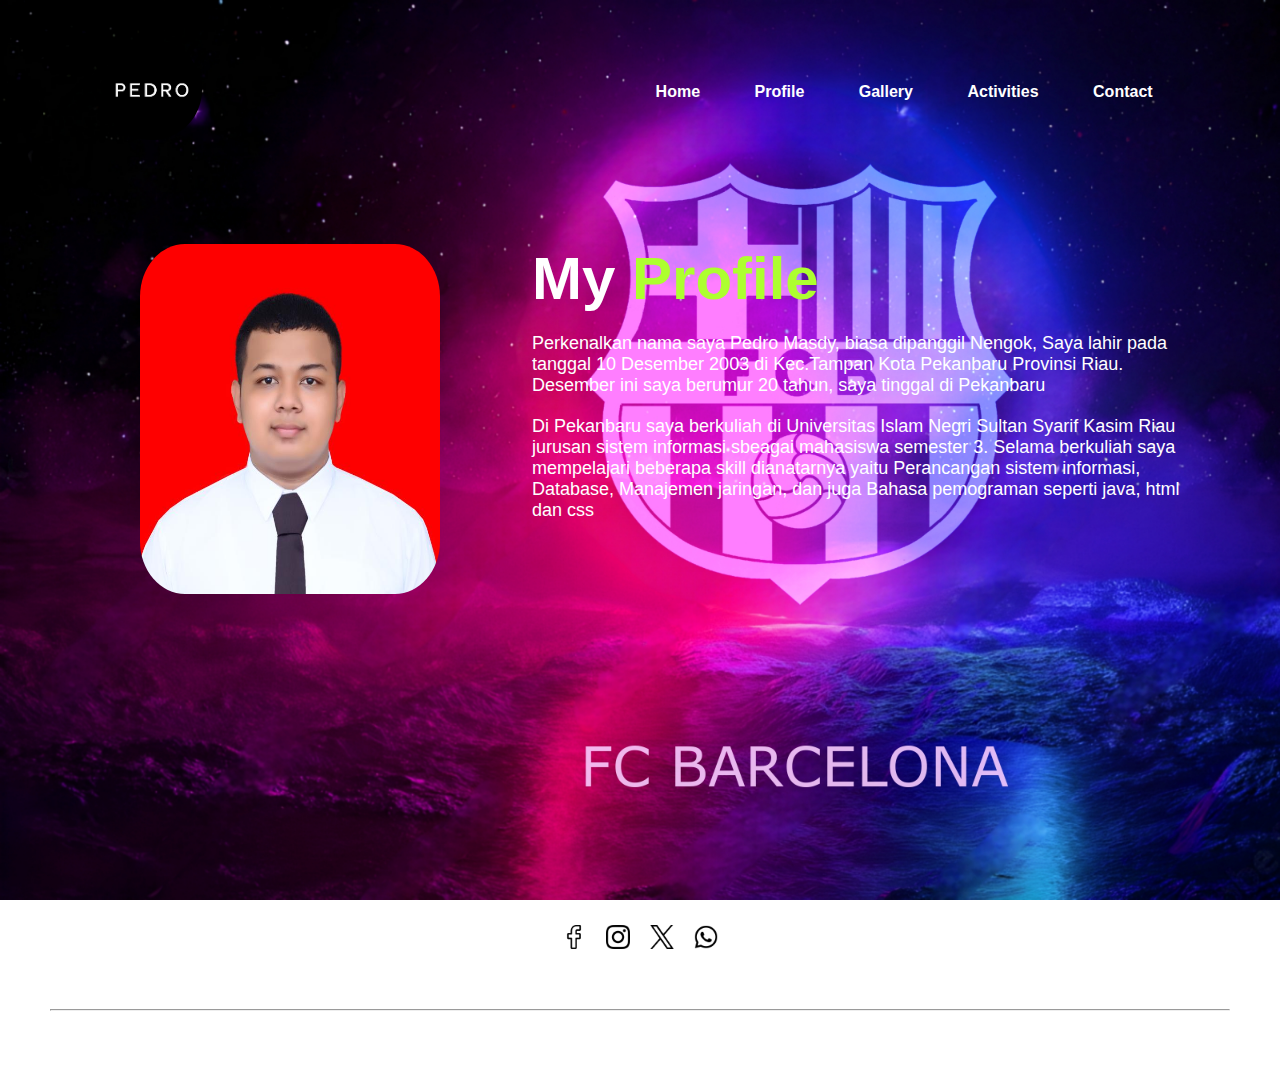
<file: Profile.html>
<!DOCTYPE html>
<html lang="en">
<head>
    <meta charset="UTF-8">
    <meta http-equiv="X-UA-Compatible" content="IE=edge">
    <meta name="viewport" content="width=device-width, initial-scale=1.0">
    <title>Pedro Masdy Website</title>
    <link rel="stylesheet" type="text/css" href="PEDRO2.css">
</head>
<body>
    <div id="home">
        <nav>
            <div class="logo"> <a href="index.html"><img src="media/1.png"></a>
            </div>
            <ul>
                <li><a href="Home.html">Home</a></li>
                <li><a href="Profile.html">Profile</a></li>
                <li><a href="gallery.html">Gallery</a></li>
                <li><a href="activities.html">Activities</a></li>
                <li><a href="contact.html">Contact</a></li>
            </ul>
        </nav>
        <div id="profile">
        <div class="main">
            <div class="row">
                <div class="profile-main1">
                    <img src="media/pedro.jpg">
                </div>
                <div class="profile-main2">
                    <h5>My <span>Profile</span></h5>
                    <p class="p1">Perkenalkan nama saya Pedro Masdy, biasa dipanggil Nengok, 
                    Saya lahir pada tanggal 10 Desember 2003 di Kec.Tampan Kota
                    Pekanbaru Provinsi Riau. Desember ini saya berumur 20 tahun, saya tinggal di Pekanbaru</p>
                    <p class="p2">Di Pekanbaru saya berkuliah di Universitas Islam Negri Sultan Syarif 
                    Kasim Riau jurusan sistem informasi sbeagai mahasiswa semester 3. Selama berkuliah
                    saya mempelajari beberapa skill dianatarnya yaitu Perancangan sistem informasi, 
                    Database, Manajemen jaringan, dan juga Bahasa pemograman seperti java, html dan css</p>
                </div>
            </div>
        </div>
    </div>
        <!-- <div class="content">
            <h1>Hi, I'm</h1>
            <h2>Pedro <span>Masdy</span></h2>
            <h3>Student in UIN SUSKA RIAU</h3>
        </div> -->
    </div>

    

    <!-- <div id="gallery">
        <div class="container">
            <div class="col">
                <h2>My <span>Gallery</span></h2>
                <p>Berikut ini adalah beberapa foto-foto yang sangat berkesan bagi saya seperti saya sebagai peserta FORTASI22, 
                saya sebagai Ketua Pelaksana FORTASI23, Pembelajaran Mingguan di Kampus Sukajadi, dan juga 
                mengikuti rangkaian acara Kemah Bakti Mahasiswa Sistem informasi </p>
            </div>
            <div class="col">
                <div class="card card1">
                    <h6>Fortasi22</h6>
                </div>
                <div class="card card2">
                    <h6>Fortasi23</h6>
                </div>
                <div class="card card3">
                    <h6>Study</h6>
                </div>
                <div class="card card4">
                    <h6>KBM-SI</h6>
                </div>
                >
                </div>
        </div>

        <div id="activities">
            <div class="activity">
                <h2>My <span>Activities</span></h2>
                <div class="activity-list">
                    <div>
                        <a><img src="media/study.png"></a><br>
                        <h7>Study</h7>
                        <p>Saya sekarang sedang berkuliah di Universitas Islam Negri Sultan Syarif 
                        Kasim Riau jurusan sistem informasi sebagai mahasiswa semester 3.</p>
                    </div>
                    <div>
                        <a><img src="media/bisnis.png"></a>
                        <h7>Bussines</h7>
                        <p>Saya sedang menjalankan sebuah bisnis yang bernama Mamang Sayoer, bisnis ini merupakan sebuah bisnis jual beli bahan bahan dapur </p>
                    </div>
                    <div>
                        <a><img src="media/organization.png"></a>
                        <h7>Organization</h7>
                        <p>Saya sekarang juga melakukan kegiatan organisasi kampus yaitu Himpunan Mahasiswa Sistem informasi
                            atau disebut juga HIMASI
                        </p>
                    </div>
                </div>
            </div>
        </div>

        <div id="contact">
            <div class="col">
                <h2 class="sub-title">Contact <span>Me</span></h2>
                <div class="contact-left">
                    <p><img src="media/paper-plane.png"></i>pedromasdy9@gmail.com</p>
                    <p><img src="media/telephone-call.png">0823 8847 9931</p>
                    <div class="social-icons">
                        <a href="https://web.facebook.com/profile.php?id=100007355596956https://www.facebook.com/pedro.masdy.9"><img src="media/facebook2.png" height="24" width="24"></i></a>
                        <a href="https://www.instagram.com/pedro_masdy/"><img src="media/instagram2.png" height="24" width="24"></i></a>
                        <a href="https://twitter.com/pmasdy"><img src="media/twitter.png" width="24" height="24"></i></a>
                    </div>
                </div>
                <div class="contact-right">
                   
                </div>
            </div>
        </div> -->

    <footer>
        
        <ul class="icon-social">
            <li><a href="https://web.facebook.com/profile.php?id=100007355596956"><img src="media/facebook 3.png"width="24" height="24"></a></li>
            <li><a href="https://www.instagram.com/anggimulya.21/"><img src="media/instagram 3.png"width="24" height="24"></a></li>
            <li><a href="https://twitter.com/pmasdy/"><img src="media/twitter 2.png" width="24" height="24"></a></li>
            <li><a href="https://wa.me/6282388479931"><img src="media/whatsapp (1).png" width="24" height="24"></a></li>
        </ul>
        <ul class="menu">
                <li><a href="Home.html">Home</a></li>
                <li><a href="Profile.html">Profile</a></li>
                <li><a href="gallery.html">Gallery</a></li>
                <li><a href="activities.html">Activities</a></li>
                <li><a href="contact.html">Contact</a></li>
        </ul>
       <hr> <p>Copyright by PedroMasdy</p><br>
       <!-- <p style="color: white; opacity: 100%;">Lorem ipsum dolor sit amet</p> -->
    </footer>
</body>
</html>
</file>
<file: PEDRO2.css>
*{
    padding: 0;
    margin: 0;
    font-family: 'Poppins',sans-serif;
    box-sizing: border-box;
}
body{
    background: url(media/barcelona.jpeg);
    background-size: cover;
    background-attachment: fixed;
    scroll-behavior: auto;
}
#home{
    height: 100vh;
    width: 100%;
}
nav{
    display: flex;
    align-items: center;
    justify-content: space-between;
    padding-top: 40px;
    padding-left: 8%;
    padding-right: 8%;
}
.logo img{
    width: 100px;
    height: 100px;
    border-radius: 50%;
    cursor: pointer;
}
span{
    color: greenyellow;
}
nav ul li{
    list-style-type: none;
    display: inline-block;
    padding: 10px  25px;
}
nav ul li a{
    color: white;
    text-decoration: none;
    font-weight: bold;
    text-transform: capitalize;
}
nav ul li a:hover{
    color: greenyellow;
    transition: .4s;
}
.content{
    text-align: center;
    position: absolute;
    margin-top: 15%;
    margin-left: 33%;
    transform: translateY(-50%);
}
h1{
    text-align: center;
    color: greenyellow;
    letter-spacing: 2px;
    font-size: 35px;
    font-style: italic;
}
h2{
    color: white;
    margin: 20px 0px 20px;
    font-size: 75px;
}
h3{
    color: white;
    font-size: 25px;
}


/* profile */
#profile{
    width: 100%;
    padding: 100px;
}
.row{
    display: flex;
    justify-content: space-between;
    flex-wrap: wrap;
}
.profile-main1{
    flex-basis: 35%;
}
.profile-main1 img{
    margin-left: 40px;
    border-radius: 15%;
    height: 350px;
    width: 300px;
}
.profile-main2{
    flex-basis: 60%;
}
.profile-main2 h5{
    font-size: 60px;
    font-weight: 600;
    color: white;
    margin-bottom: 20px;
}
.p1{
    margin-bottom: 20px;
    font-size: 18px;
    font-weight: 20;
    color: white;
}
.p2{
    margin-bottom: 20px;
    font-size: 18px;
    font-weight: 20;
    color: white;
}


/* gallery */
.container{
    width: 100%;
    padding: 100px;
    padding-top: 30px;
}
.col h2{
    text-align: center;
    color: white;
    font-size: 60px;
    margin-bottom: 40px;
}
.col p{
    text-align: left;
    align-items: left;
    color: white;
    letter-spacing: 1px;
    line-height: 28px;
    font-size: 18px;
    margin-bottom: 20px;
}
.card{
    width: 275px;
    height: 310px;
    display: inline-block;
    border-radius: 10px;
    padding: 20px 25px;
    box-sizing: border-box;
    cursor: pointer;
    margin: 40px 20px;
    background-position: center;
    background-size: cover;
    transition: transform .3s;
}
.card1{
    background-image: url(media/fortasi22.png);
}
.card2{
    background-image: url(media/fortasi23.jpeg);
}
.card3{
    background-image: url(media/skjd.jpeg);
}
.card4{
    background-image: url(media/kbm.jpeg);
}
/* .card5{
    background-image: url(media/panam.jpeg);
} */
.card:hover{
    transform: translateY(-10px);
}
h6{
    color: white;
    text-shadow: 0 0 5px black;
    text-align: left;
}


/* activities */
#activities{
    text-align: center;
    width: 100%;
    padding-top: 30px;
    padding-left: 100px;
    padding-right: 100px;
}
.activity h2{
    text-align: center;
    color: white;
    font-size: 60px;
    text-transform: capitalize;
    margin-bottom: 40px;
}
.activity-list{
    color: white;
    display: grid;
    grid-template-columns: repeat(auto-fit, minmax(250px, 1fr));
    grid-gap: 40px;
    margin-top: 50px;
}
.activity-list div{
    background: #262626;
    padding: 40px;
    font-size: 13px;
    font-weight: 300;
    border-radius: 10px;
    transition: transform 0.5s;
}
.activity-list div a img{
    margin: 20px;
}
.activity-list div h7{
    margin: 50px;
    font-size: 20px;
    font-weight: 500;
    margin-bottom: 20px;
}
.activity-list div p{
    margin-top: 30px;
    font-size: 14px;
    font-weight: 500;
    margin-bottom: 20px;
}
.activity-list div:hover{
    background: greenyellow;
    transform: translateY(-10px);
}


/* contact */
#contact{
    width: 100%;
    padding: 100px;
    color: white;
}
#contact h2{
    color: white;
    font-size: 60px;
    text-transform: capitalize;
    margin-bottom: 40px;
}
.contact-left{
    flex-basis: 35%;
}
.contact-right{
    flex-basis: 60%;
}
.contact-left p{
    margin-top: 30px;
}
.contact-left p img{
    color: white;
    margin-right: 15px;
    font-size: 25px;
}
.social-icons{
    margin-top: 30px;
}
.social-icons a{
    text-decoration: none;
    font-size: 30px;
    margin-right: 15px;
    margin-bottom: 30px;
    color: #ababab;
    display: inline-block;
    transition: transform 0.3s;
}
.social-icons a:hover{
    transform: translateY(-5px);
}
.contact-right form{
    width: 100%;
}
form input, form textarea{
    width: 100%;
    border: 0;
    outline: none;
    background: #262626;
    padding: 15px;
    margin: 15px 0;
    color: white;
    font-size: 18px;
    border-radius: 10px;
}
form .btn{
    border-radius: 6px;
    padding: 14px 60px;
    font-size: 18px;
    margin-top: 20px;
    cursor: pointer;
    background-color: greenyellow;
    color: white;
}


/* footer */
footer{
    position: relative;
    width: 100%;
    min-height: 100px;
    padding: 10px 50px;
    display: flex;
    justify-content: center;
    flex-direction: column;
    font-size: 12 px;
}
footer .icon-social, .menu{
    position: relative;
    display: flex;
    justify-content: center;
    align-items: center;
    margin: 10px 0;
    flex-wrap: wrap;

}
footer .icon-social li, .menu li{
    list-style: none;
}
footer .icon-social li a {
    font-size: 2em;
    color: white;
    margin: 0 10px;
    display: inline-block;
    transition: 0.5s;
}
footer .menu li a{
    font-size: 1.2em;
    color: white;
    margin: 0 10px;
    display: inline-block;
    text-decoration: none;
    opacity: 0.75s;
}
footer .icon-social li a:hover{
    transform: translateY(-10px);
}
footer .menu li a:hover{
    opacity: 1;
}
footer p{
    color: white;
    text-align: center;
    margin-top: 10px;
    margin-bottom: 10px;
    font-size: 14px;
}
</file>
